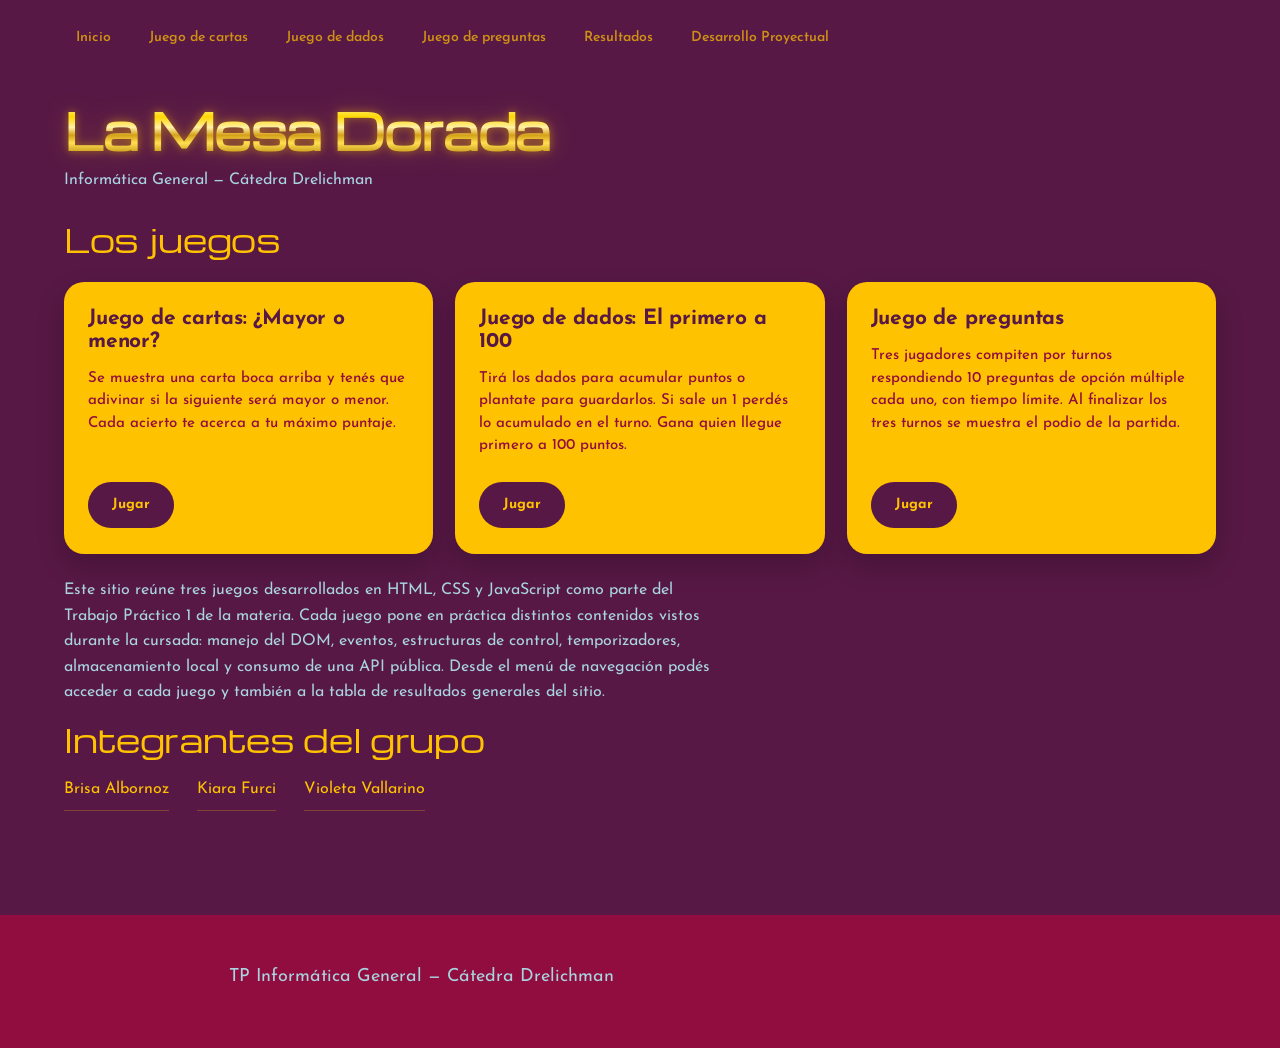
<file: index.html>
<!DOCTYPE html>
  <html lang="es">
    <head>
      <meta charset="UTF-8">
      <meta name="viewport" content="width=device-width, initial-scale=1.0">
      <title>TP Informatica General - Menu</title>
      <link rel="stylesheet" href="css/archivo.css">
    </head>
    <body id="paginaInicio">
      <div class="contenedorGeneral">
        <header class="navegador">
          <nav class="menuPrincipal">
            <a href="index.html" class="enlaceJuego" data-juego="inicio">Inicio</a>
            <a href="cartas.html" class="enlaceJuego" data-juego="cartas">Juego de cartas</a>
            <a href="dados.html" class="enlaceJuego" data-juego="dados">Juego de dados</a>
            <a href="preguntas.html" class="enlaceJuego" data-juego="preguntas">Juego de preguntas</a>
            <a href="resultados.html" class="enlaceJuego" data-juego="resultados">Resultados</a>
            <a href="desarrollo.html" class="enlaceJuego" data-juego="desarrollo">Desarrollo Proyectual</a>
          </nav>
        </header>

        <main>
          <div>

            <section class="presentacion">
              <h1>La Mesa Dorada</h1>
              <p class="datosMateria">Informática General &mdash; Cátedra Drelichman</p>
              
            </section>

            <section class="listaJuegos">
              <h2>Los juegos</h2>

              <article class="tarjetaJuego tarjetaCartas">
                <h3>Juego de cartas: ¿Mayor o menor?</h3>
                <p>
                  Se muestra una carta boca arriba y tenés que adivinar si la
                  siguiente será mayor o menor. Cada acierto te acerca a tu máximo
                  puntaje.
                </p>
                <a href="cartas.html" class="botonPrincipal">Jugar</a>
              </article>

              <article class="tarjetaJuego tarjetaDados">
                <h3>Juego de dados: El primero a 100</h3>
                <p>
                  Tirá los dados para acumular puntos o plantate para guardarlos.
                  Si sale un 1 perdés lo acumulado en el turno. Gana quien llegue
                  primero a 100 puntos.
                </p>
                <a href="dados.html" class="botonPrincipal">Jugar</a>
              </article>

              <article class="tarjetaJuego tarjetaPreguntas">
                <h3>Juego de preguntas</h3>
                <p>
                  Tres jugadores compiten por turnos respondiendo 10 preguntas de
                  opción múltiple cada uno, con tiempo límite. Al finalizar los tres
                  turnos se muestra el podio de la partida.
                </p>
                <a href="preguntas.html" class="botonPrincipal">Jugar</a>
              </article>
            </section>
<p>
                Este sitio reúne tres juegos desarrollados en HTML, CSS y JavaScript
                como parte del Trabajo Práctico 1 de la materia. Cada juego pone en
                práctica distintos contenidos vistos durante la cursada: manejo del
                DOM, eventos, estructuras de control, temporizadores, almacenamiento
                local y consumo de una API pública. Desde el menú de navegación
                podés acceder a cada juego y también a la tabla de resultados
                generales del sitio.
              </p>
            <section class="integrantes">
              <h2>Integrantes del grupo</h2>
              <ul class="listaIntegrantes">
                <li>Brisa Albornoz</li>
                <li>Kiara Furci</li>
                <li>Violeta Vallarino</li>
              </ul>
            </section>

          </div>
        
      </main>

      <footer class="piePagina">
        <p>TP Informática General &mdash; Cátedra Drelichman</p>
      </footer>
      </div>
      <script src="js/estados.js"></script>
    </body>
  </html>
</file>
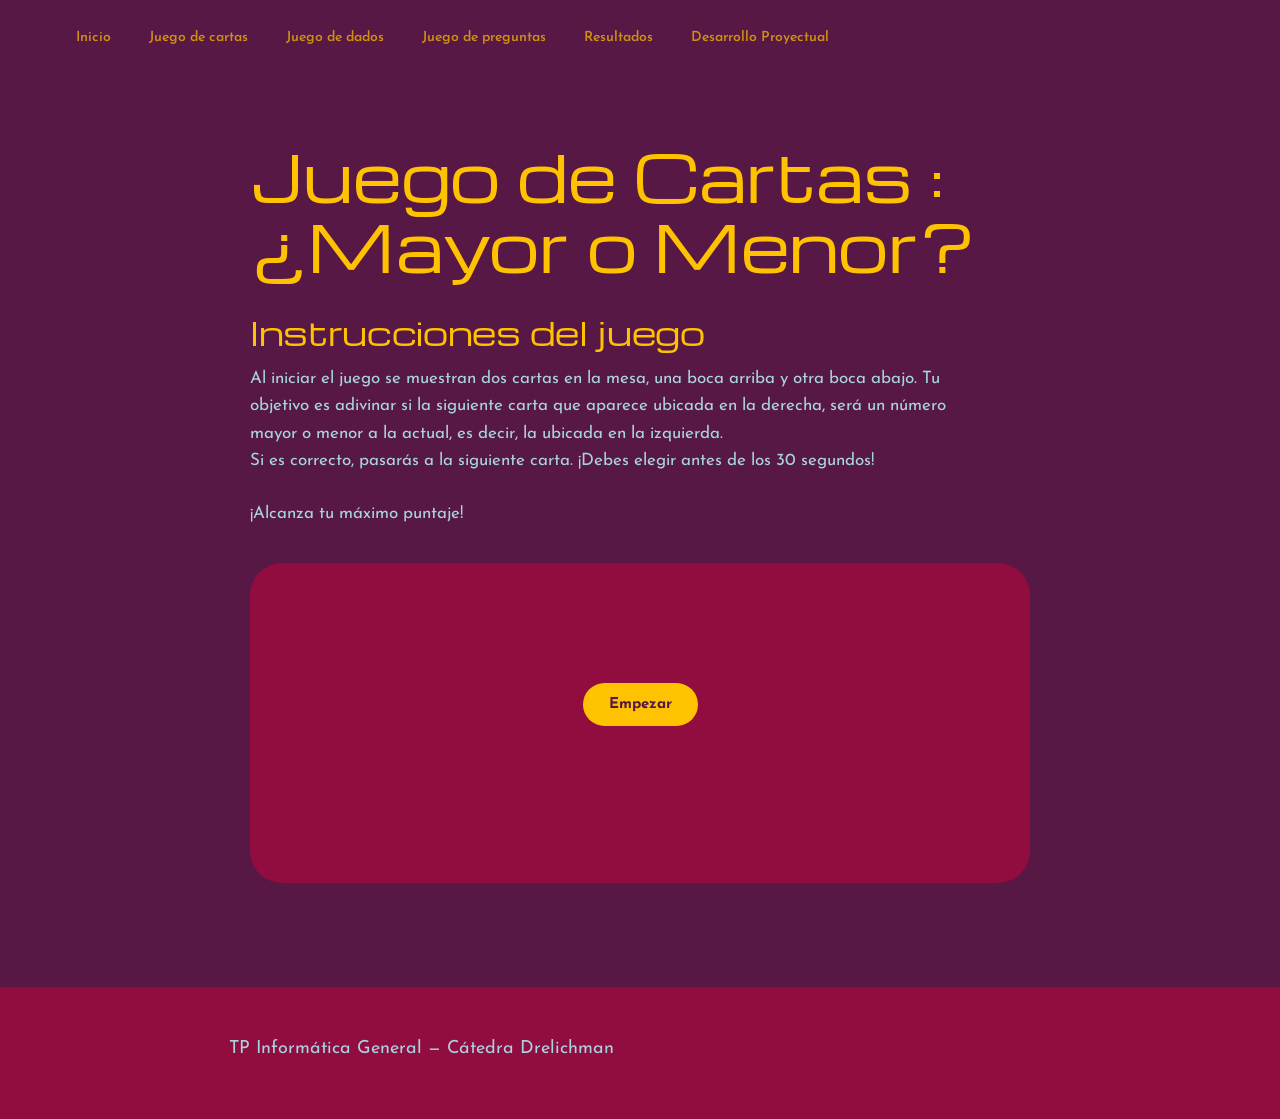
<file: cartas.html>
<!DOCTYPE html>
    <html lang="es">
      <head>
        <meta charset="UTF-8">
        <meta name="viewport" content="width=device-width, initial-scale=1.0">
        <title>TP Informatica General - Juego de cartas</title>
        <link rel="stylesheet" href="css/archivo.css">
      </head>
      <body id="paginaCartas">
        <header class="navegador">
            <nav class="menuPrincipal">
              <a href="index.html" class="enlaceJuego" data-juego="inicio">Inicio</a>
              <a href="cartas.html" class="enlaceJuego" data-juego="cartas">Juego de cartas</a>
              <a href="dados.html" class="enlaceJuego" data-juego="dados">Juego de dados</a>
              <a href="preguntas.html" class="enlaceJuego" data-juego="preguntas">Juego de preguntas</a>
              <a href="resultados.html" class="enlaceJuego" data-juego="resultados">Resultados</a>
              <a href="desarrollo.html" class="enlaceJuego" data-juego="desarrollo">Desarrollo Proyectual</a>
            </nav>
        </header>
        <main>
          <div class="contenedorGeneral"> <!-- Contenedor para que todas las páginas tengan la misma diagramación-->
            <section>
              <h1>Juego de Cartas : ¿Mayor o Menor?</h1>
            </section>
            <section>
              <h2>Instrucciones del juego</h2>
              <p>Al iniciar el juego se muestran dos cartas en la mesa, una boca arriba y otra boca abajo. Tu objetivo es adivinar si la siguiente carta que aparece ubicada en la derecha, será un número mayor o menor a la actual, es decir, la ubicada en la izquierda.<br>Si es correcto, pasarás a la siguiente carta. ¡Debes elegir antes de los 30 segundos!</p>
              <br>
              <p>¡Alcanza tu máximo puntaje!</p>
            </section>
            <div class="contenedorCartas"> <!--Contenedor para ajustar el juego-->
              <section>

                <div>
                  <!--Inicio-->
                  <button type="button" id="botonEmpezar">Empezar</button>
                </div>

                <div id="juego">
                  <!--Juego-->
                  <div class="puntaje">
                    <p>Vidas: <span id="vidas">3</span></p>
                    <p>Puntos: <span id="puntos">0</span></p>
                    <p> <span id="tiempo">30</span>s</p>
                  </div>

                  <div id="cartas">
                    <img src="img/1.png" alt="Carta Actual" width="300" id="cartaActual">
                    <img src="img/dorso.png" alt="Próxima Carta" id="imagenCarta" width="300">
                  </div>

                  <div id="botonesMayorMenor">
                    <button type="button" id="botonMayor">Mayor</button>
                    <button type="button" id="botonMenor">Menor</button>
                  </div>

                </div>

                <div id="gameOver">
                  <!--Game Over-->
                  <br>
                  <h2 id="tituloGameOver">Game Over</h2>
                  <img src="img/emoji-perder.png" alt="Emoji de perder" width="200" id="emojiPerder">
                  <p>¡Has perdido todas tus vidas!</p>

                </div>
                  
              </section>
            </div>
          </div>
        </main>
        
        <div>
          <footer class="piePagina">
            <p>TP Informática General &mdash; Cátedra Drelichman</p>
          </footer>
        </div>

        <script src="js/estados.js"></script>
        <script src="js/cartas.js"></script>
      </body>
  </html>
</file>
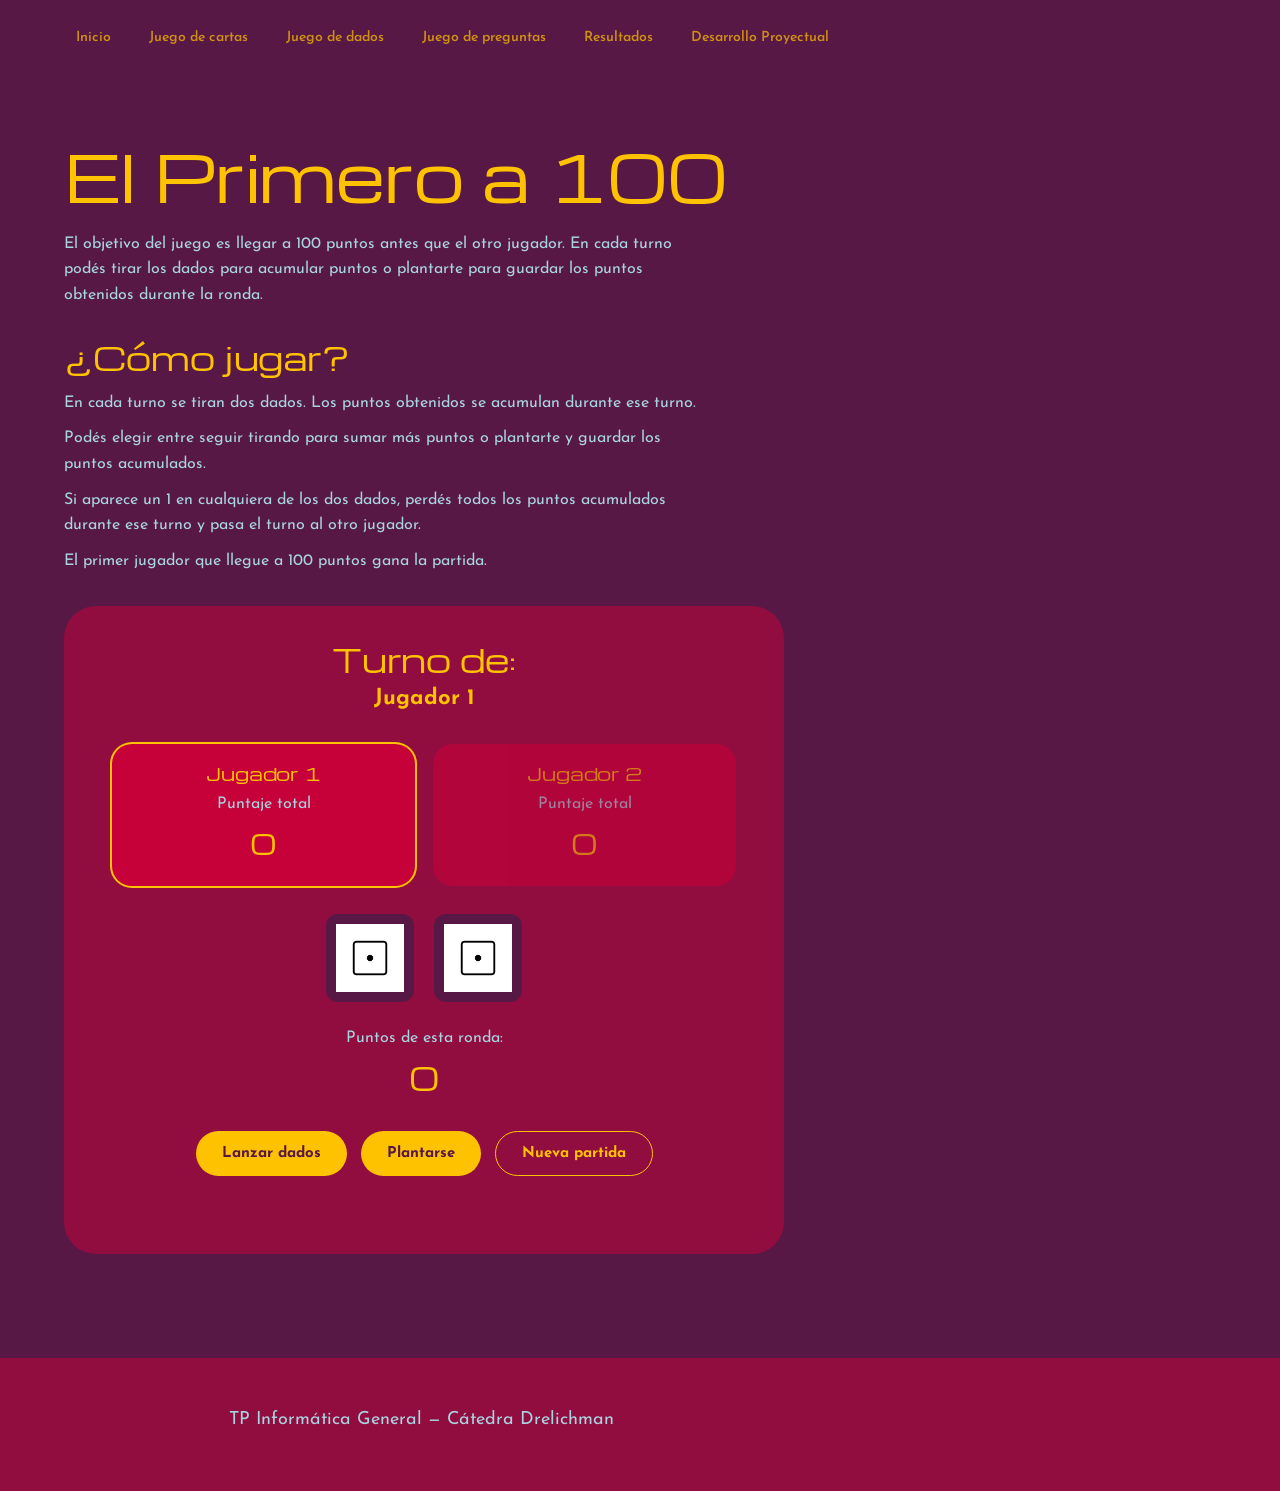
<file: dados.html>
<!DOCTYPE html>
<html lang="es">
<head>
  <meta charset="UTF-8">
  <meta name="viewport" content="width=device-width, initial-scale=1.0">
  <title>TP Informatica General - Juego de dados</title>
  <link rel="stylesheet" href="css/archivo.css">
</head>

<body id="paginaDados">

 <header class="navegador">
        <nav class="menuPrincipal">
            <a href="index.html" class="enlaceJuego" data-juego="inicio">Inicio</a>
            <a href="cartas.html" class="enlaceJuego" data-juego="cartas">Juego de cartas</a>
            <a href="dados.html" class="enlaceJuego" data-juego="dados">Juego de dados</a>
            <a href="preguntas.html" class="enlaceJuego" data-juego="preguntas">Juego de preguntas</a>
            <a href="resultados.html" class="enlaceJuego" data-juego="resultados">Resultados</a>
            <a href="desarrollo.html" class="enlaceJuego" data-juego="desarrollo">Desarrollo Proyectual</a>
        </nav>
    </header>
 
    <main>

        <section class="introduccion">
            <h1>El Primero a 100</h1>

            <p>
                El objetivo del juego es llegar a 100 puntos antes que el otro jugador.
                En cada turno podés tirar los dados para acumular puntos o plantarte
                para guardar los puntos obtenidos durante la ronda.
            </p>
        </section>

        <section class="reglas">
            <h2>¿Cómo jugar?</h2>

            <p>
                En cada turno se tiran dos dados. Los puntos obtenidos se acumulan
                durante ese turno.
            </p>

            <p>
                Podés elegir entre seguir tirando para sumar más puntos o plantarte
                y guardar los puntos acumulados.
            </p>

            <p>
                Si aparece un 1 en cualquiera de los dos dados, perdés todos los puntos
                acumulados durante ese turno y pasa el turno al otro jugador.
            </p>

            <p>
                El primer jugador que llegue a 100 puntos gana la partida.
            </p>
        </section>

        <section class="juego">

            <div class="estado-juego">
                <h2>Turno de:</h2>
                <p id="jugador-actual">Jugador 1</p>
            </div>

            <div class="jugadores">

                <article class="jugador jugador-activo" id="jugador-1">
                    <h2>Jugador 1</h2>

                    <p>Puntaje total</p>
                    <p id="puntaje-1">0</p>
                </article>

                <article class="jugador" id="jugador-2">
                    <h2>Jugador 2</h2>

                    <p>Puntaje total</p>
                    <p id="puntaje-2">0</p>
                </article>

            </div>

            <div class="dados">

                <div class="dado">
                    <img id="dado-1" src="img/dado-1.png" alt="Dado 1">
                </div>

                <div class="dado">
                    <img id="dado-2" src="img/dado-1.png" alt="Dado 2">
                </div>

            </div>

            <div class="resultado">

                <p>Puntos de esta ronda:</p>
                <p id="puntos-ronda">0</p>

            </div>

            <div class="acciones">

                <button id="boton-lanzar">Lanzar dados</button>

                <button id="boton-plantarse">Plantarse</button>

                <button id="boton-nueva-partida">Nueva partida</button>

            </div>

            <p id="mensaje-juego"></p>

        </section>

    </main>
 
    <footer class="piePagina">
        <p>TP Informática General &mdash; Cátedra Drelichman</p>
    </footer>
 
    <script src="js/estados.js"></script>
    <script src="js/dados.js"></script>
</body>
</html>
</file>
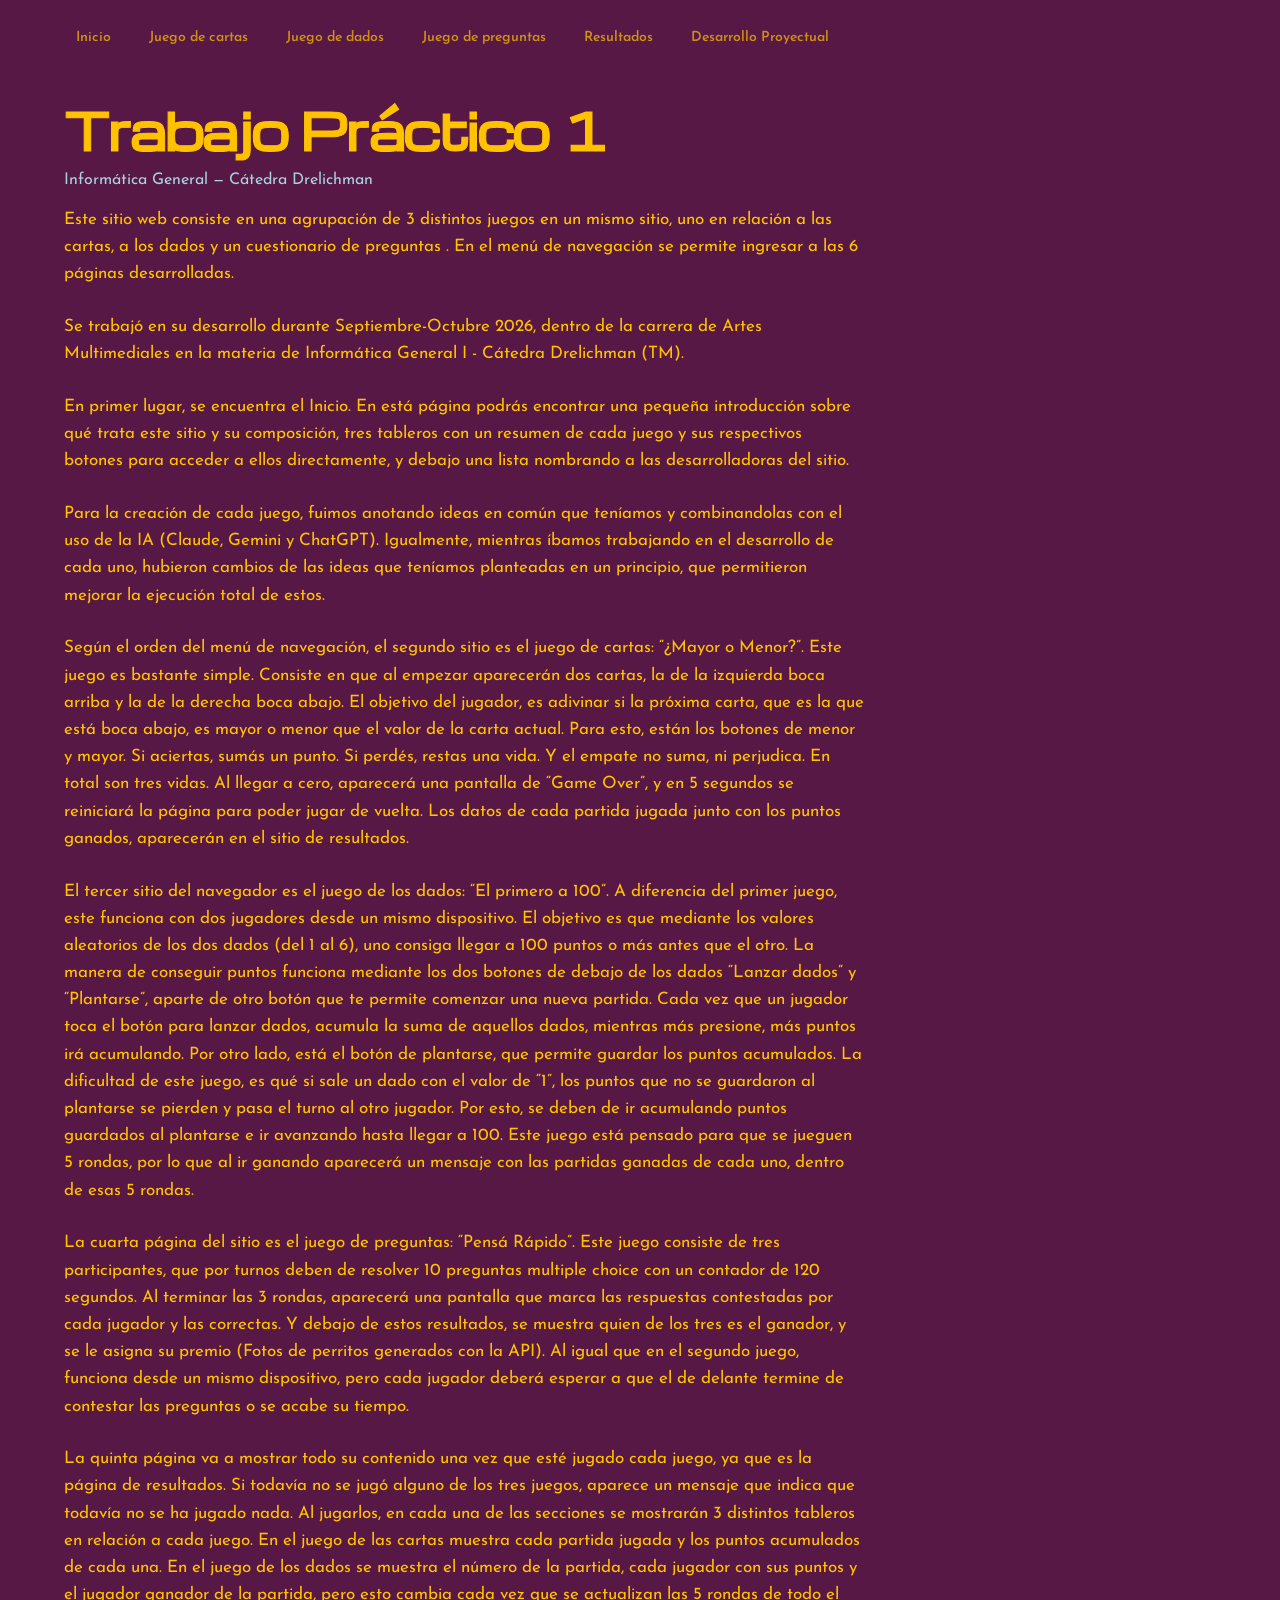
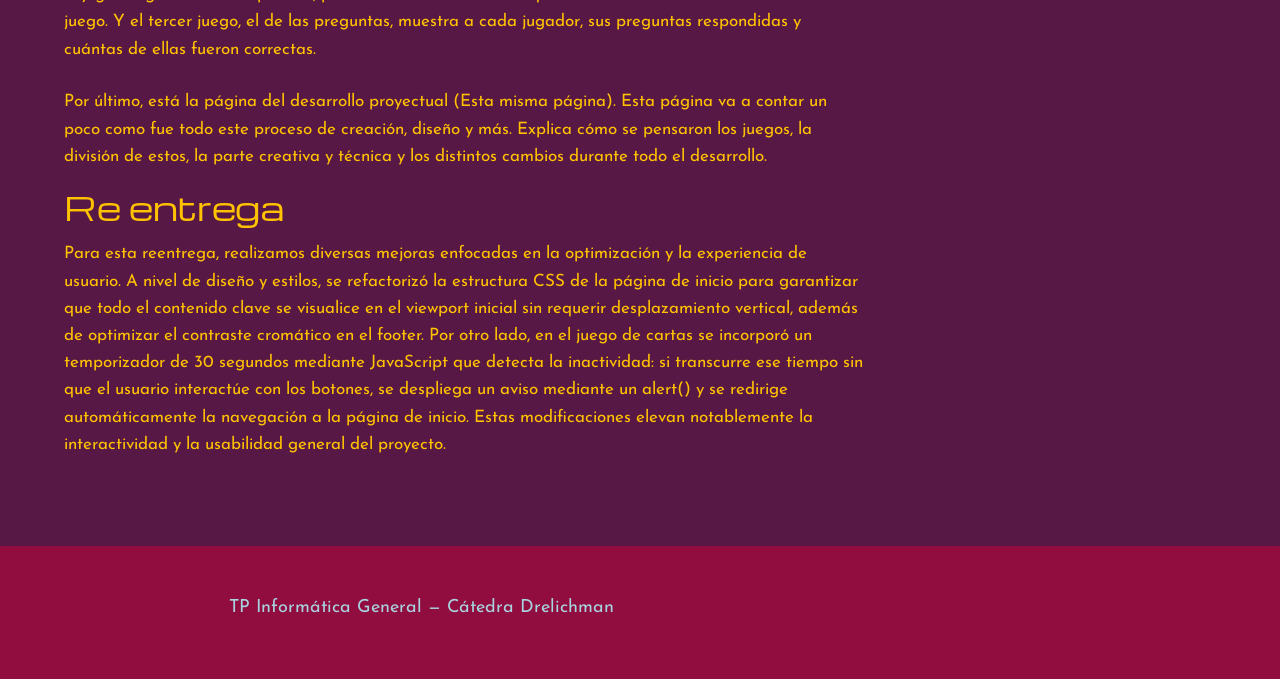
<file: desarrollo.html>
<!DOCTYPE html>
<html lang="es">
<head>
  <meta charset="UTF-8">
  <meta name="viewport" content="width=device-width, initial-scale=1.0">
  <title>TP Informatica General - Desarrollo</title>
  <link rel="stylesheet" href="css/archivo.css">
</head>
<body id="paginaDesarrollo">
  <div class="contenedorGeneral">
  <header class="navegador">
    <nav class="menuPrincipal">
      <a href="index.html" class="enlaceJuego" data-juego="inicio">Inicio</a>
      <a href="cartas.html" class="enlaceJuego" data-juego="cartas">Juego de cartas</a>
      <a href="dados.html" class="enlaceJuego" data-juego="dados">Juego de dados</a>
      <a href="preguntas.html" class="enlaceJuego" data-juego="preguntas">Juego de preguntas</a>
      <a href="resultados.html" class="enlaceJuego" data-juego="resultados">Resultados</a>
      <a href="desarrollo.html" class="enlaceJuego" data-juego="desarrollo">Desarrollo Proyectual</a>
    </nav>
  </header>

  <main>
    <div>

      <section class="presentacion">
        <h1>Trabajo Práctico 1</h1>
        <p class="datosMateria">Informática General &mdash; Cátedra Drelichman</p>
        <p>
          Este sitio web consiste en una agrupación de 3 distintos juegos en un mismo sitio, 
          uno en relación a las cartas, a los dados y un cuestionario de preguntas . 
          En el menú de navegación se permite ingresar a las 6 páginas desarrolladas. 
        </p>
        <br>
        <p>
          Se trabajó en su desarrollo durante Septiembre-Octubre 2026, 
          dentro de la carrera de Artes Multimediales en la materia de Informática General I - Cátedra Drelichman (TM).
        </p>
        <br>
        <p>
          En primer lugar, se encuentra el Inicio. 
          En está página podrás encontrar una pequeña introducción sobre qué trata este sitio y su composición, 
          tres tableros con un resumen de cada juego y sus respectivos botones para acceder a ellos directamente, 
          y debajo una lista nombrando a las desarrolladoras del sitio.
        </p>
        <br>
        <p>
          Para la creación de cada juego, fuimos anotando ideas en común que teníamos y combinandolas con el uso de la IA (Claude, Gemini y ChatGPT). 
          Igualmente, mientras íbamos trabajando en el desarrollo de cada uno, hubieron cambios de las ideas que teníamos planteadas en un principio, 
          que permitieron mejorar la ejecución total de estos.
        </p>
        <br>
        <p>
          Según el orden del menú de navegación, el segundo sitio es el juego de cartas: “¿Mayor o Menor?”. 
          Este juego es bastante simple. Consiste en que al empezar aparecerán dos cartas, la de la izquierda boca arriba 
          y la de la derecha boca abajo. El objetivo del jugador, es adivinar si la próxima carta, 
          que es la que está boca abajo, es mayor o menor que el valor de la carta actual. 
          Para esto, están los botones de menor y mayor. Si aciertas, sumás un punto. 
          Si perdés, restas una vida. Y el empate no suma, ni perjudica.  En total son tres vidas. 
          Al llegar a cero, aparecerá una pantalla de “Game Over”, y en 5 segundos se reiniciará la página para poder jugar de vuelta. 
          Los datos de cada partida jugada junto con los puntos ganados, aparecerán en el sitio de resultados.
        </p>
        <br>
        <p>
          El tercer sitio del navegador es el juego de los dados: “El primero a 100”. 
          A diferencia del primer juego, este funciona con dos jugadores desde un mismo dispositivo. 
          El objetivo es que mediante los valores aleatorios de los dos dados (del 1 al 6), uno consiga llegar a 100 puntos o más antes que el otro. 
          La manera de conseguir puntos funciona mediante los dos botones de debajo de los dados “Lanzar dados” y “Plantarse”, 
          aparte de otro botón que te permite comenzar una nueva partida. 
          Cada vez que un jugador toca el botón para lanzar dados, acumula la suma de aquellos dados, mientras más presione, 
          más puntos irá acumulando. Por otro lado, está el botón de plantarse, que permite guardar los puntos acumulados. 
          La dificultad de este juego, es qué si sale un dado con el valor de “1”, los puntos que no se guardaron al plantarse se pierden 
          y pasa el turno al otro jugador. 
          Por esto, se deben de ir acumulando puntos guardados al plantarse e ir avanzando hasta llegar a 100. 
          Este juego está pensado para que se jueguen 5 rondas, por lo que al ir ganando aparecerá un mensaje con las partidas ganadas de cada uno, 
          dentro de esas 5 rondas.
        </p>
        <br>
        <p>
          La cuarta página del sitio es el juego de preguntas: “Pensá Rápido”. 
          Este juego consiste de tres participantes, que por turnos deben de resolver 10 preguntas multiple choice con un contador de 120 segundos. 
          Al terminar las 3 rondas, aparecerá una pantalla que marca las respuestas contestadas por cada jugador y las correctas. 
          Y debajo de estos resultados, se muestra quien de los tres es el ganador, y se le asigna su premio (Fotos de perritos generados con la API). 
          Al igual que en el segundo juego, funciona desde un mismo dispositivo, 
          pero cada jugador deberá esperar a que el de delante termine de contestar las preguntas o se acabe su tiempo.
        </p>
        <br>
        <p>
          La quinta página va a mostrar todo su contenido una vez que esté jugado cada juego, ya que es la página de resultados. 
          Si todavía no se jugó alguno de los tres juegos, aparece un mensaje que indica que todavía no se ha jugado nada. 
          Al jugarlos, en cada una de las secciones se mostrarán 3 distintos tableros en relación a cada juego. 
          En el juego de las cartas muestra cada partida jugada y los puntos acumulados de cada una. 
          En el juego de los dados se muestra el número de la partida, cada jugador con sus puntos y el jugador ganador de la partida, 
          pero esto cambia cada vez que se actualizan las 5 rondas de todo el juego. 
          Y el tercer juego, el de las preguntas, muestra a cada jugador, sus preguntas respondidas y cuántas de ellas fueron correctas.
        </p>
        <br>
        <p>
          Por último, está la página del desarrollo proyectual (Esta misma página). 
          Esta página va a contar un poco como fue todo este proceso de creación, diseño y más. 
          Explica cómo se pensaron los juegos, la división de estos, la parte creativa y técnica y los distintos cambios durante todo el desarrollo.
        </p>
        <h2 id="reentrega">
          Re entrega
        </h2>
        <p>
          Para esta reentrega, realizamos diversas mejoras enfocadas en la optimización y la experiencia de usuario. A nivel de diseño y estilos, se refactorizó la estructura CSS de la página de inicio para garantizar que todo el contenido clave se visualice en el viewport inicial sin requerir desplazamiento vertical, además de optimizar el contraste cromático en el footer. Por otro lado, en el juego de cartas se incorporó un temporizador de 30 segundos mediante JavaScript que detecta la inactividad: si transcurre ese tiempo sin que el usuario interactúe con los botones, se despliega un aviso mediante un ⁠alert()⁠ y se redirige automáticamente la navegación a la página de inicio. Estas modificaciones elevan notablemente la interactividad y la usabilidad general del proyecto.

        </p>
      </section>

    </div>
    
  </main>

  <footer class="piePagina">
    <p>TP Informática General &mdash; Cátedra Drelichman</p>
  </footer>
  </div>
  <script src="js/estados.js"></script>
</body>
</html>
</file>
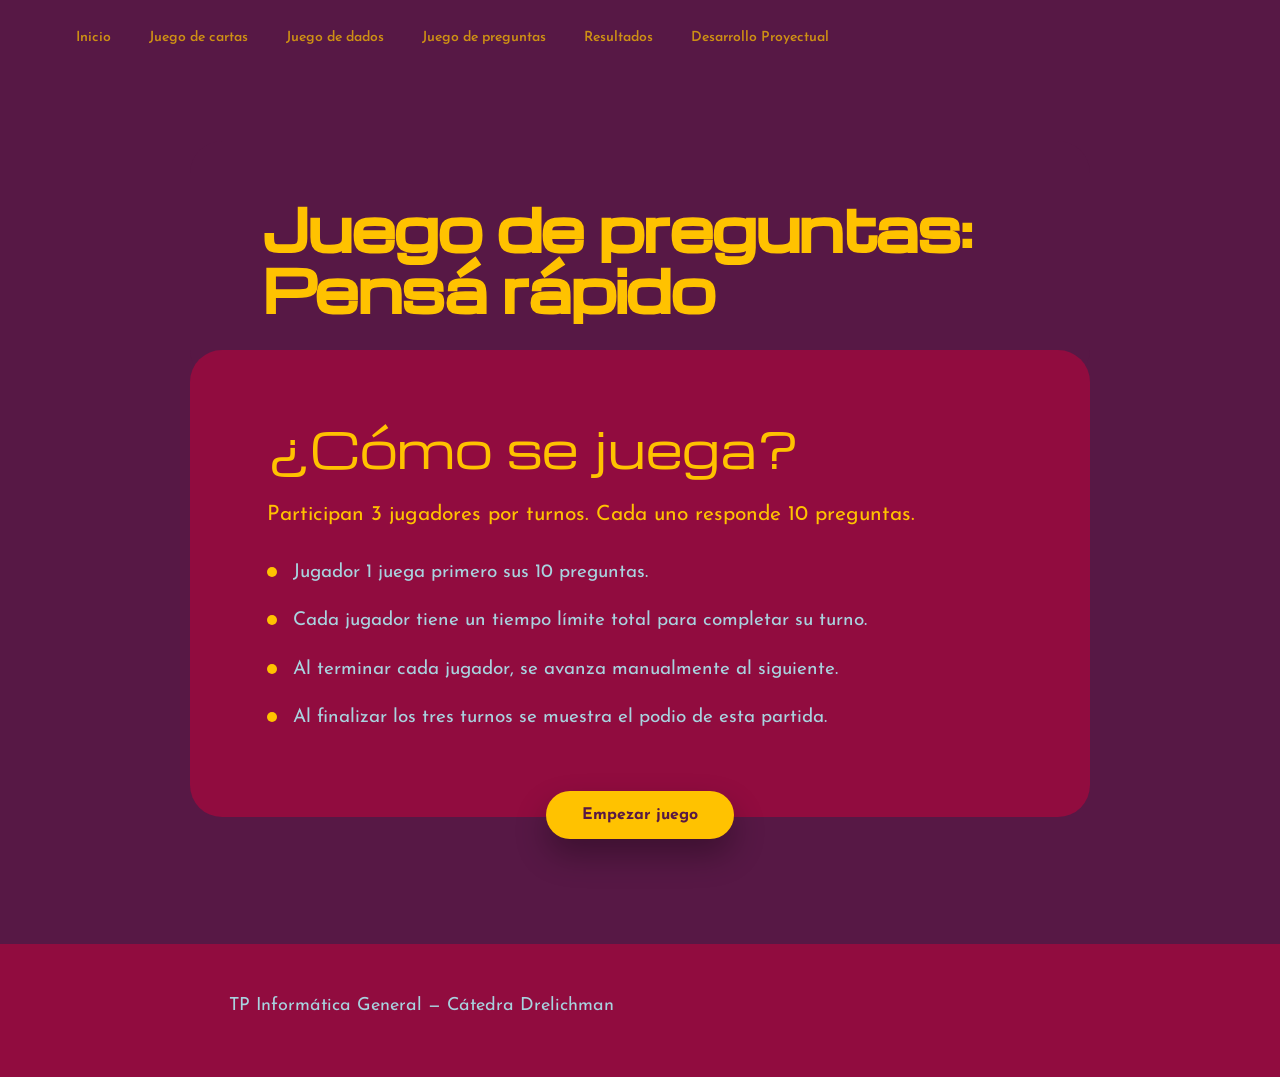
<file: preguntas.html>
<!DOCTYPE html>
  <html lang="es">
  <head>

    <meta charset="UTF-8">
    <meta name="viewport" content="width=device-width, initial-scale=1.0">
    <title>TP Informatica General - Juego de preguntas</title>
    <link rel="stylesheet" href="css/archivo.css">
    
  </head>
  <body id="paginaPreguntas">

    <header class="navegador">
      <nav class="menuPrincipal">
        <a href="index.html" class="enlaceJuego" data-juego="inicio">Inicio</a>
        <a href="cartas.html" class="enlaceJuego" data-juego="cartas">Juego de cartas</a>
        <a href="dados.html" class="enlaceJuego" data-juego="dados">Juego de dados</a>
        <a href="preguntas.html" class="enlaceJuego" data-juego="preguntas">Juego de preguntas</a>
        <a href="resultados.html" class="enlaceJuego" data-juego="resultados">Resultados</a>
        <a href="desarrollo.html" class="enlaceJuego" data-juego="desarrollo">Desarrollo Proyectual</a>
      </nav>
    </header>

    <main>

      <!-- ============ PANTALLA 1: Instrucciones ============ -->
      <section id="seccionInstrucciones" class="pantallaActiva">

        <div class="bloqueTitulo">
          <h1>Juego de preguntas: Pensá rápido</h1>
        </div>

        <div class="bloqueComoJugar">
          <h2>¿Cómo se juega?</h2>
          <p>Participan 3 jugadores por turnos. Cada uno responde 10 preguntas.</p>
          <ul>
            <li>Jugador 1 juega primero sus 10 preguntas.</li>
            <li>Cada jugador tiene un tiempo límite total para completar su turno.</li>
            <li>Al terminar cada jugador, se avanza manualmente al siguiente.</li>
            <li>Al finalizar los tres turnos se muestra el podio de esta partida.</li>
          </ul>
        </div>

        <button id="botonEmpezarJuego" class="botonPrincipal" type="button">Empezar juego</button>
      </section>

      <!-- PANTALLA 2: Juego (turno activo) -->
      <section id="seccionJuego" class="pantallaOculta">

        <div class="encabezadoTurno">
          <h2 id="nombreJugadorActual">Jugador 1</h2>
          <p id="contadorPregunta">Pregunta 1/10</p>
          <p id="temporizador">Tiempo: 120s</p>
        </div>

        <article class="tarjetaPregunta">
          <h3 id="textoPregunta">Texto de la pregunta</h3>
          <ul id="listaOpciones" class="listaOpciones">
            <!-- Las 3 opciones (li > button) se generan dinámicamente desde JS -->
          </ul>
        </article>

      </section>

      <!-- PANTALLA 3: Transición entre jugadores -->
      <section id="seccionTransicion" class="pantallaOculta">
        <h2 id="mensajeTransicion">Turno de Jugador 2</h2>
        <p id="resumenTurnoAnterior">Jugador 1 respondió correctamente 0/10 preguntas.</p>
        <button id="botonSiguienteJugador" class="botonPrincipal" type="button">Continuar</button>
      </section>

      <!-- PANTALLA 4: Resultados de esta partida -->
      <section id="seccionResultados" class="pantallaOculta">
        <h2>Resultados de la partida</h2>

        <div class="tablaWrapper">
          <table id="tablaResumenJugadores">
            <caption>Detalle por jugador</caption>
            <thead>
              <tr>
                <th scope="col">Jugador</th>
                <th scope="col">Respondidas</th>
                <th scope="col">Correctas</th>
              </tr>
            </thead>
            <tbody id="cuerpoTablaResumen">
              <!-- Filas generadas dinámicamente desde JS -->
            </tbody>
          </table>
        </div>

        <div id="podio" class="podio">
          <!-- 3 puestos generados dinámicamente desde JS -->
        </div>

        <button id="botonJugarDeNuevo" class="botonPrincipal" type="button">Jugar de nuevo</button>

        <nav class="navegacionFinal">
          <a id="enlaceResultadosGenerales" href="resultados.html">Ver tabla de resultados generales</a>
        </nav>
      </section>

    </main>

    <footer class="piePagina">
      <p>TP Informática General &mdash; Cátedra Drelichman</p>
    </footer>

    <script src="js/estados.js"></script>
    <script src="js/datosPreguntas.js"></script>
    <script src="js/preguntas.js"></script>
  </body>
  </html>
</file>
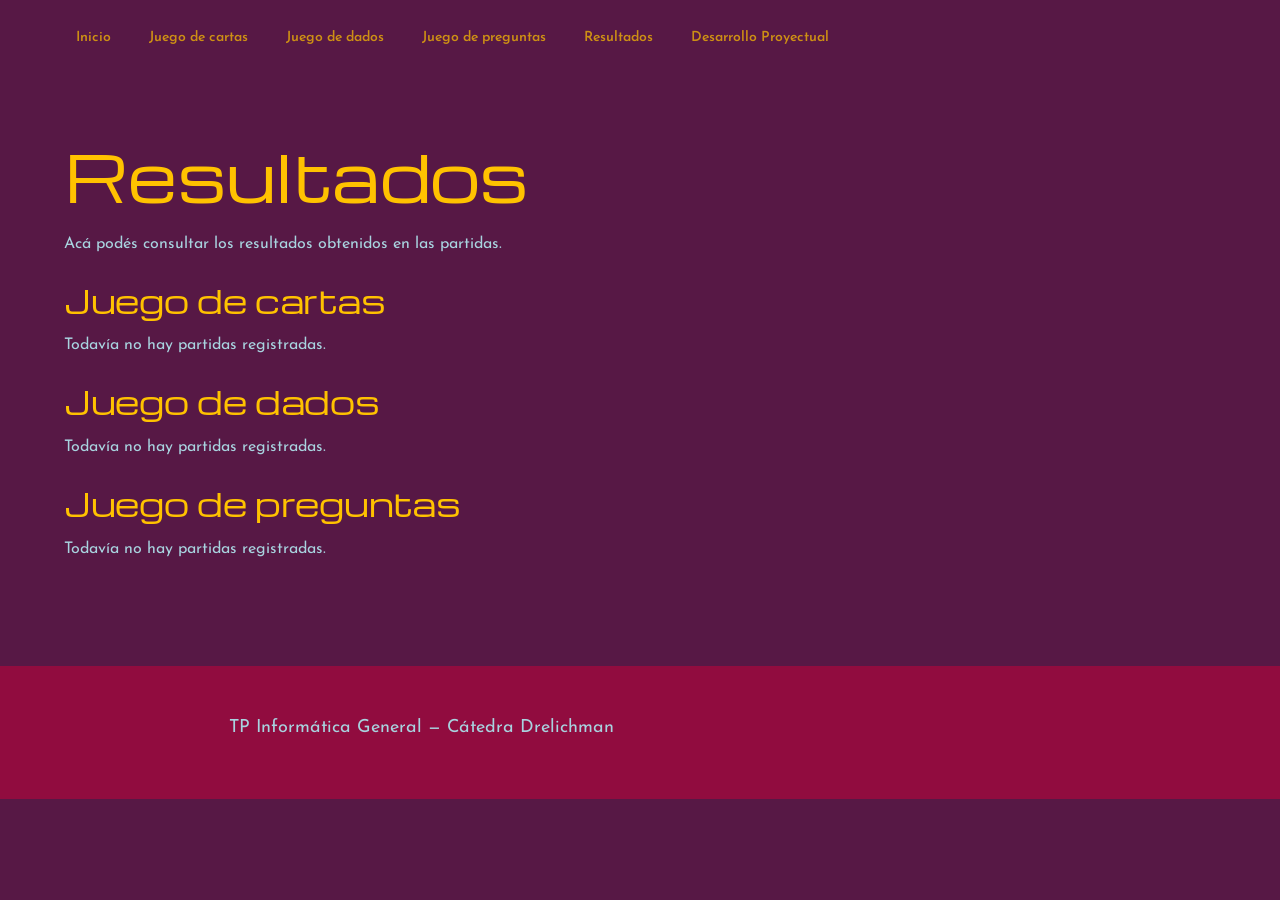
<file: resultados.html>
<!DOCTYPE html>
    <html lang="es">
    <head>
        <meta charset="UTF-8">
        <meta name="viewport" content="width=device-width, initial-scale=1.0">
        <title>TP Informatica General - Resultados</title>
        <link rel="stylesheet" href="css/archivo.css">
    </head>

    <body id="paginaResultados">

        <header class="navegador">
            <nav class="menuPrincipal">
                <a href="index.html" class="enlaceJuego" data-juego="inicio">Inicio</a>
                <a href="cartas.html" class="enlaceJuego" data-juego="cartas">Juego de cartas</a>
                <a href="dados.html" class="enlaceJuego" data-juego="dados">Juego de dados</a>
                <a href="preguntas.html" class="enlaceJuego" data-juego="preguntas">Juego de preguntas</a>
                <a href="resultados.html" class="enlaceJuego" data-juego="resultados">Resultados</a>
                <a href="desarrollo.html" class="enlaceJuego" data-juego="desarrollo">Desarrollo Proyectual</a>
            </nav>
        </header>

        <main>

            <section>
                <h1>Resultados</h1>
                <p>Acá podés consultar los resultados obtenidos en las partidas.</p>
            </section>
            <br>
            <section>
                <h2>Juego de cartas</h2>

                <div id="resultado-cartas">
                
                </div>
            </section>
            <br>
            <section>
                <h2>Juego de dados</h2>

                <div id="resultado-dados">
                    
                </div>
            </section>
            <br>
            <section>
                <h2>Juego de preguntas</h2>

                <div id="resultado-preguntas">
                    
                </div>
            </section>

        </main>

        <footer class="piePagina">
            <p>TP Informática General &mdash; Cátedra Drelichman</p>
        </footer>


        <script src="js/resultados.js"></script>

    </body>
    </html>
</file>
<file: css/archivo.css>
@import url('https://fonts.googleapis.com/css2?family=Michroma&family=Josefin+Sans:wght@100..700&display=swap');
 
*, *::before, *::after { box-sizing: border-box; margin: 0; padding: 0; }
html { scroll-behavior: smooth; }
img { max-width: 100%; display: block; }
a { color: inherit; }
 
:root{
  --plum:    #571845;
  --wine:    #910C3F;
  --crimson: #C60039;
  --gold:    #FFC200;
  --coral:   #a8d3df; /* mezcla de crimson + gold, para texto de cuerpo */
  --oscuro: #5c002b;
 
  --radius-lg: 32px;
  --radius-md: 20px;
  --radius-sm: 12px;
 
  --sidebar-w: 220px;
 
  --ff-display: "Michroma", sans-serif;
  --ff-body: "Josefin Sans", sans-serif;
}
 
body{
  background: var(--plum);
  color: var(--coral);
  font-family: var(--ff-body);
  font-optical-sizing: auto;
  font-weight: 400;
  line-height: 1.6;
  min-height: 100vh;
}
 
h1, h2, h3{
  font-family: var(--ff-display);
  color: var(--gold);
  font-weight: 400;
  line-height: 1.08;
  letter-spacing: -0.01em;
}
 
h1{ font-size: clamp(34px, 6vw, 64px); margin-bottom: 22px; }
h2{ font-size: clamp(22px, 3.2vw, 32px); margin-bottom: 16px; }
 
p{ max-width: 65ch; }
 
button{
  font-family: var(--ff-body);
  font-weight: 700;
  font-size: 15px;
  background: var(--gold);
  color: var(--plum);
  border: none;
  border-radius: 999px;
  padding: 14px 26px;
  cursor: pointer;
  transition: transform .15s ease, opacity .15s ease;
}
button:hover{ transform: translateY(-3px); }
button:active{ transform: translateY(0); }
 
/* Estilos generales del body y footer */

main{ padding: 64px clamp(24px, 5vw, 80px); }
footer{ padding: 24px clamp(24px, 5vw, 80px) 48px; font-size: 14px; opacity: .85; }
 
/* =======================================================
   cartas.html
   ======================================================= */
 
/* .contenedorGeneral se usa en cartas.html (contenido angosto) y
   también como wrapper de todo el body en index.html: por eso la
   regla de ancho se excluye ahí con :not() */

.contenedorGeneral:not(:has(.presentacion)){
  max-width: 780px;
  margin: 0 auto;
}
 
.contenedorGeneral:not(:has(.presentacion)) section{ margin-bottom: 36px; }
 
.contenedorGeneral:not(:has(.presentacion)) section p{ font-size: 17px; }
 
.contenedorCartas{
  background: var(--wine);
  border-radius: var(--radius-lg);
  min-height: 320px;
  padding: 40px;
  margin-top: 12px;
  display: flex;
  align-items: center;
  justify-content: center;
}

#emojiPerder {
  display: flex;
  justify-content: center;
}

#tituloGameOver {
  text-align: center;
  margin-top: 20px;
}

#cartas {
  display: flex;
  justify-content: center;
  gap: 20px;
}

/* Para el celular */

@media (max-width: 780px){
  .contenedorCartas{ padding: 20px 12px; }
  .contenedorCartas section{ width: 100%; }
  #cartas{ gap: 10px; }
  #cartas img{
    width: 100%;
    max-width: 160px;
    min-width: 0;
    height: auto;
  }
}

#tiempo{
  font-size: 32px;
  color: var(--gold);
}

/* =======================================================
   dados.html
   ======================================================= */
 
.introduccion, .reglas{
  max-width: 700px;
  margin-bottom: 32px;
}
 
.reglas p{ font-size: 16px; margin-bottom: 10px; }
 
.juego{
  background: var(--wine);
  border-radius: var(--radius-lg);
  padding: 36px clamp(20px, 4vw, 48px);
  max-width: 720px;
}
 
.estado-juego{
  text-align: center;
  margin-bottom: 28px;
}
.estado-juego h2{ margin-bottom: 4px; }
#jugador-actual{ font-size: 22px; font-weight: 700; color: var(--gold); }
 
.jugadores{
  display: flex;
  gap: 18px;
  margin-bottom: 28px;
}
 
.jugador{
  flex: 1;
  background: var(--crimson);
  border-radius: var(--radius-md);
  padding: 20px;
  text-align: center;
  opacity: .6;
  transition: opacity .2s ease, box-shadow .2s ease;
}
 
.jugador h2{ font-size: 18px; margin-bottom: 8px; }
 
.jugador-activo{
  opacity: 1;
  box-shadow: 0 0 0 2px var(--gold);
}
 
.jugadores p{ margin: 0 auto; }
.jugadores p:last-child{
  font-family: var(--ff-display);
  font-size: 28px;
  color: var(--gold);
  margin-top: 4px;
}
 
.dados{
  display: flex;
  justify-content: center;
  gap: 20px;
  margin-bottom: 24px;
}
 
.dado{
  width: 88px;
  height: 88px;
  background: var(--plum);
  border-radius: var(--radius-sm);
  padding: 10px;
}
.dado img{ width: 100%; height: 100%; object-fit: contain; }
 
.resultado{
  text-align: center;
  margin-bottom: 28px;
}
#puntos-ronda{
  font-family: var(--ff-display);
  font-size: 32px;
  color: var(--gold);
}
 
.acciones{
  display: flex;
  flex-wrap: wrap;
  gap: 14px;
  justify-content: center;
  margin-bottom: 18px;
}
 
#boton-nueva-partida{
  background: transparent;
  color: var(--gold);
  border: 1.5px solid var(--gold);
}
 
#mensaje-juego{
  text-align: center;
  min-height: 24px;
  font-weight: 600;
  color: var(--gold);
}
.juego.juego-terminado {
    background-color: #8b1e2d;
}

.juego.juego-terminado #jugador-actual {
    font-size: 32px;
    font-weight: bold;
    margin-bottom: 15px;
}

.juego.juego-terminado #mensaje-juego {
    font-size: 20px;
}

/* =======================================================
   INICIO — index.html
   ======================================================= */

body:has(.presentacion) .contenedorGeneral {
    max-width: none;
    margin: 0;
}

body:has(.presentacion) main {
    padding: 20px clamp(24px, 5vw, 80px) 40px;
}

body:has(.presentacion) main > div {
    display: block;
}

/* Menú superior */

header.navegador {
    padding: 18px clamp(24px, 5vw, 60px);
}

nav.menuPrincipal {
    display: flex;
    flex-wrap: wrap;
    gap: 6px;
}

.enlaceJuego {
    text-decoration: none;
    color: var(--gold);
    font-weight: 600;
    font-size: 14px;
    padding: 9px 16px;
    border-radius: 999px;
    opacity: .7;
    transition: opacity .2s ease, background-color .2s ease;
}

.enlaceJuego:hover {
    opacity: 1;
    background: rgba(255, 194, 0, .1);
}

/* Presentación principal */

.presentacion {
    min-height: auto;
    width: 100%;
    display: flex;
    flex-direction: column;
    justify-content: center;
    padding: 8px 0 8px;
    border-radius: 0;
    position: static;
}

.presentacion h1 {
    font-size: clamp(28px, 4vw, 48px);
    font-weight: 700;
    letter-spacing: -0.03em;
    white-space: nowrap;
    margin-bottom: 12px;
    -webkit-text-stroke: 1px var(--gold);
    paint-order: stroke fill;
}

.datosMateria {
    font-size: 16px;
    color: var(--coral);
    margin-bottom: 12px;
}

.presentacion > p:not(.datosMateria) {
    max-width: 800px;
    font-size: 17px;
    color: var(--gold);
    text-align: left;
    margin-bottom: 0;
}

/* Tarjetas de los tres juegos */

.listaJuegos {
    min-height: auto;
    width: 100%;
    display: grid;
    grid-template-columns: repeat(3, minmax(0, 1fr));
    gap: 22px;
    padding: 8px 0 24px;     
    position: static;
    background: transparent;
    border-radius: 0;
}



.listaJuegos h2 {
    grid-column: 1 / -1;
    margin-bottom: 4px;
}

.tarjetaJuego {
    background: var(--gold);
    color: var(--plum);
    border-radius: var(--radius-md);
    padding: 26px 24px;
    box-shadow: 0 12px 28px rgba(0, 0, 0, .2);
    transition: transform .2s ease;
    margin-bottom: 0;
    max-width: none;
    display: flex;
    flex-direction: column;
    align-items: flex-start;
}

.tarjetaJuego:hover {
    transform: translateY(-4px);
}

.tarjetaJuego h3 {
    font-family: var(--ff-body);
    font-weight: 700;
    font-size: 21px;
    color: var(--plum);
    margin-bottom: 14px;
}

.tarjetaJuego p {
    font-weight: 500;
    font-size: 15px;
    line-height: 1.5;
    color: var(--wine);
    max-width: none;
    margin-bottom: 24px;
}

/* Enlace para entrar a cada juego */

.tarjetaJuego .botonPrincipal {
    display: inline-block;
    margin-top: auto;
    background: var(--plum);
    color: var(--gold);
    text-decoration: none;
    border-radius: 999px;
    padding: 12px 24px;
    font-weight: 700;
    font-size: 14px;
    transition: transform .15s ease;
}

.tarjetaJuego .botonPrincipal:hover {
    transform: translateY(-3px);
}

/* Integrantes */


.integrantes {
    min-height: auto;
    width: 100%;
    display: flex;
    flex-direction: column;
    padding: 16px 0 24px;
    background: transparent;
    position: static;
    border-radius: 0;
}

.integrantes h2 {
    margin-bottom: 20px;
}

.listaIntegrantes {
    list-style: none;
    display: flex;
    flex-direction: row;
    flex-wrap: wrap;
    gap: 14px 28px;
    max-width: none;
}

.listaIntegrantes li {
    font-size: 16px;
    color: var(--gold);
    padding-bottom: 8px;
    border-bottom: 1px solid rgba(255, 194, 0, .25);
}

/* Pie de página */

.piePagina {
    background: var(--wine);
    text-align: center;
    padding: 48px clamp(24px, 5vw, 80px) 56px;
    margin-top: 40px;
    font-size: 18px;
    opacity: 1;
}

/* Adaptación para pantallas pequeñas */

@media (max-width: 780px) {
    body:has(.presentacion) main {
        padding: 16px 22px 32px;
    }

    .presentacion h1 {
        font-size: clamp(27px, 7vw, 42px);
        white-space: normal;
    }

    .listaJuegos {
        grid-template-columns: 1fr;
        gap: 18px;
    }

    .tarjetaJuego {
        padding: 24px;
    }

    .integrantes {
        padding-top: 20px;
    }
}
/*titulo inicio*/

/* Título dorado metálico con brillo */
#paginaInicio .presentacion h1 {
    background: linear-gradient(
        180deg,
        #fff7b0 0%,
        #ffd700 25%,
        #fff1a6 45%,
        #d4a017 60%,
        #ffdf50 75%,
        #b8860b 100%
    );

    background-clip: text;
    -webkit-background-clip: text;
    color: transparent;
    -webkit-text-fill-color: transparent;

    filter: drop-shadow(0 0 4px rgba(255, 194, 0, 0.45))
            drop-shadow(0 0 12px rgba(255, 194, 0, 0.2));

    -webkit-text-stroke: 0;
}

 
/* =======================================================
   preguntas.html
   ======================================================= */
 
/* Esto es lo que faltaba y hacía que se vieran todas las
   pantallas del juego apiladas al mismo tiempo */
.pantallaOculta{ display: none; }
.pantallaActiva{
  display: flex;
  flex-direction: column;
  justify-content: center;
  max-width: 900px;
  margin: 0 auto;
  min-height: calc(100vh - 200px);
}

/* ---- Pantalla de instrucciones: título + cómo se juega, solapados ---- */

.bloqueTitulo{
  background: var(--plum);
  border-radius: var(--radius-lg);
  padding: 56px clamp(28px, 6vw, 72px) 64px;
  position: relative;
  z-index: 1;
}
.bloqueTitulo h1{
  font-size: clamp(28px, 5vw, 56px);
  font-weight: 700;
  -webkit-text-stroke: 2px var(--gold);
  paint-order: stroke fill;
  margin-bottom: 0;
}

.bloqueComoJugar{
  background: var(--wine);
  border-radius: var(--radius-lg);
  padding: 72px clamp(28px, 6vw, 80px) 84px;
  margin-top: -32px;
  min-height: 380px;
  display: flex;
  flex-direction: column;
  justify-content: center;
  position: relative;
  z-index: 2;
}
.bloqueComoJugar h2{ font-size: clamp(30px, 5vw, 48px); margin-bottom: 24px; }
.bloqueComoJugar p{ color: var(--gold); margin-bottom: 26px; font-size: clamp(17px, 1.9vw, 21px); max-width: none; }
.bloqueComoJugar ul{
  list-style: none;
  display: flex;
  flex-direction: column;
  gap: 18px;
}
.bloqueComoJugar li{
  color: var(--coral);
  font-size: clamp(16px, 1.7vw, 19px);
  padding-left: 26px;
  position: relative;
}
.bloqueComoJugar li::before{
  content: "";
  position: absolute;
  left: 0;
  top: 9px;
  width: 10px;
  height: 10px;
  border-radius: 50%;
  background: var(--gold);
}
 
#botonEmpezarJuego{
  align-self: center;
  margin-top: -26px;
  z-index: 3;
  font-size: 16px;
  padding: 16px 36px;
  box-shadow: 0 16px 32px rgba(0,0,0,.3);
}
 
/* ---- Pantalla de juego (turno activo) ---- */
 
.encabezadoTurno{
  display: flex;
  align-items: center;
  justify-content: space-between;
  flex-wrap: wrap;
  gap: 14px;
  margin-bottom: 28px;
}
 
#nombreJugadorActual{
  background: var(--gold);
  color: var(--plum);
  font-family: var(--ff-body);
  font-weight: 700;
  font-size: 17px;
  padding: 10px 20px;
  border-radius: 999px;
  margin-bottom: 0;
}
 
#contadorPregunta{
  color: var(--coral);
  font-size: 14px;
  max-width: none;
}
 
#temporizador{
  font-family: var(--ff-display);
  font-size: clamp(26px, 4vw, 38px);
  color: var(--gold);
  background: var(--crimson);
  padding: 10px 22px;
  border-radius: var(--radius-md);
  max-width: none;
}
 
.tarjetaPregunta{
  background: var(--wine);
  border-radius: var(--radius-lg);
  padding: clamp(24px, 5vw, 48px);
}
 
#textoPregunta{
  font-size: clamp(19px, 2.5vw, 26px);
  margin-bottom: 28px;
}
 
.listaOpciones{
  list-style: none;
  display: flex;
  flex-direction: column;
  gap: 18px;
}
 
.listaOpciones button{
  width: 100%;
  text-align: left;
  background: var(--plum);
  color: var(--gold);
  font-weight: 600;
  border-radius: var(--radius-md);
  padding: 18px 24px;
}
.listaOpciones button:hover{
  background: var(--gold);
  color: var(--plum);
  transform: translateY(-3px);
}
 
/* ---- Pantalla de transición ---- */
 
#seccionTransicion{
  text-align: center;
  padding: 40px clamp(24px, 5vw, 56px);
}
#resumenTurnoAnterior{ color: var(--gold); margin: 0 auto 28px; }
 
/* ---- Pantalla de resultados ---- */
 
#seccionResultados h2{ text-align: center; }
 
.tablaWrapper{
  border-radius: var(--radius-lg);
  overflow: hidden;
  margin-bottom: 36px;
  box-shadow: 0 18px 40px rgba(0,0,0,.25);
}
 
#tablaResumenJugadores{
  width: 100%;
  border-collapse: collapse;
  background: var(--wine);
}
#tablaResumenJugadores caption{
  caption-side: top;
  text-align: left;
  font-weight: 700;
  color: var(--gold);
  padding: 18px 22px;
  background: var(--plum);
}
#tablaResumenJugadores th, #tablaResumenJugadores td{
  padding: 16px 22px;
  text-align: left;
  font-size: 15px;
}
#tablaResumenJugadores thead th{
  background: var(--crimson);
  color: var(--gold);
  font-weight: 700;
}
#tablaResumenJugadores tbody tr{ color: var(--gold); }
#tablaResumenJugadores tbody tr:nth-child(even){ background: rgba(255, 194, 0, .06); }
 
.podio{
  display: flex;
  justify-content: center;
  gap: 18px;
  margin-bottom: 32px;
}
 
.navegacionFinal{ text-align: center; }
.navegacionFinal a{
  color: var(--gold);
  font-weight: 600;
  text-decoration: underline;
}
 
@media (max-width: 780px){
  .encabezadoTurno{ flex-direction: column; align-items: stretch; text-align: center; }
}

.premioGanador {
  text-align: center;
  margin-top: 1.5rem;
  margin-bottom: 2rem; /* aire antes del botón "Jugar de nuevo" */
}
.imagenPremio {
  display: block;
  max-width: 300px;
  width: 100%;
  border-radius: 12px;
  margin: 0.5rem auto 0 auto; 
}

.mensajeEstadoPremio {
  font-size: 0.85rem;
  color: #777;
  margin-top: 0.4rem;
}

/* =======================================================
   resultados
   ======================================================= */

.paginaResultados{
  padding: 40px clamp(24px, 5vw, 80px) 80px;
}

.encabezadoResultados{
  max-width: 900px;
  margin-bottom: 48px;
}

.encabezadoResultados h1{
  margin-bottom: 12px;
}

.encabezadoResultados p{
  font-size: 18px;
}

.tablasResultados{
  display: flex;
  flex-direction: column;
  gap: 28px;
  max-width: 900px;
}

.tablaResultado{
  background: var(--wine);
  border-radius: var(--radius-lg);
  padding: 32px;
}

.tablaResultado h2{
  margin-bottom: 22px;
}

.tablaResultado table{
  width: 100%;
  border-collapse: collapse;
}

.tablaResultado th,
.tablaResultado td{
  padding: 14px 16px;
  text-align: left;
  border-bottom: 1px solid rgba(255, 194, 0, .2);
}

.tablaResultado th{
  color: var(--gold);
  font-weight: 700;
}

.tablaResultado td{
  color: var(--coral);
}

.tablaResultado tr:last-child td{
  border-bottom: none;
}

#resultado-dados table {
    width: 100%;
    border-collapse: collapse;
    margin-top: 20px;
}

#resultado-dados th {
    background-color: #d5003d;
    color: #ffd900;
    padding: 18px 20px;
    text-align: left;
    font-weight: bold;
}

#resultado-dados td {
    padding: 18px 20px;
    color: #ffd900;
    text-align: left;
}

#resultado-dados tbody tr:nth-child(odd) {
    background-color: #a4083b;
}

#resultado-dados tbody tr:nth-child(even) {
    background-color: #b51c40;
}

#reentrega {
  margin-top: 20px;
}
</file>
